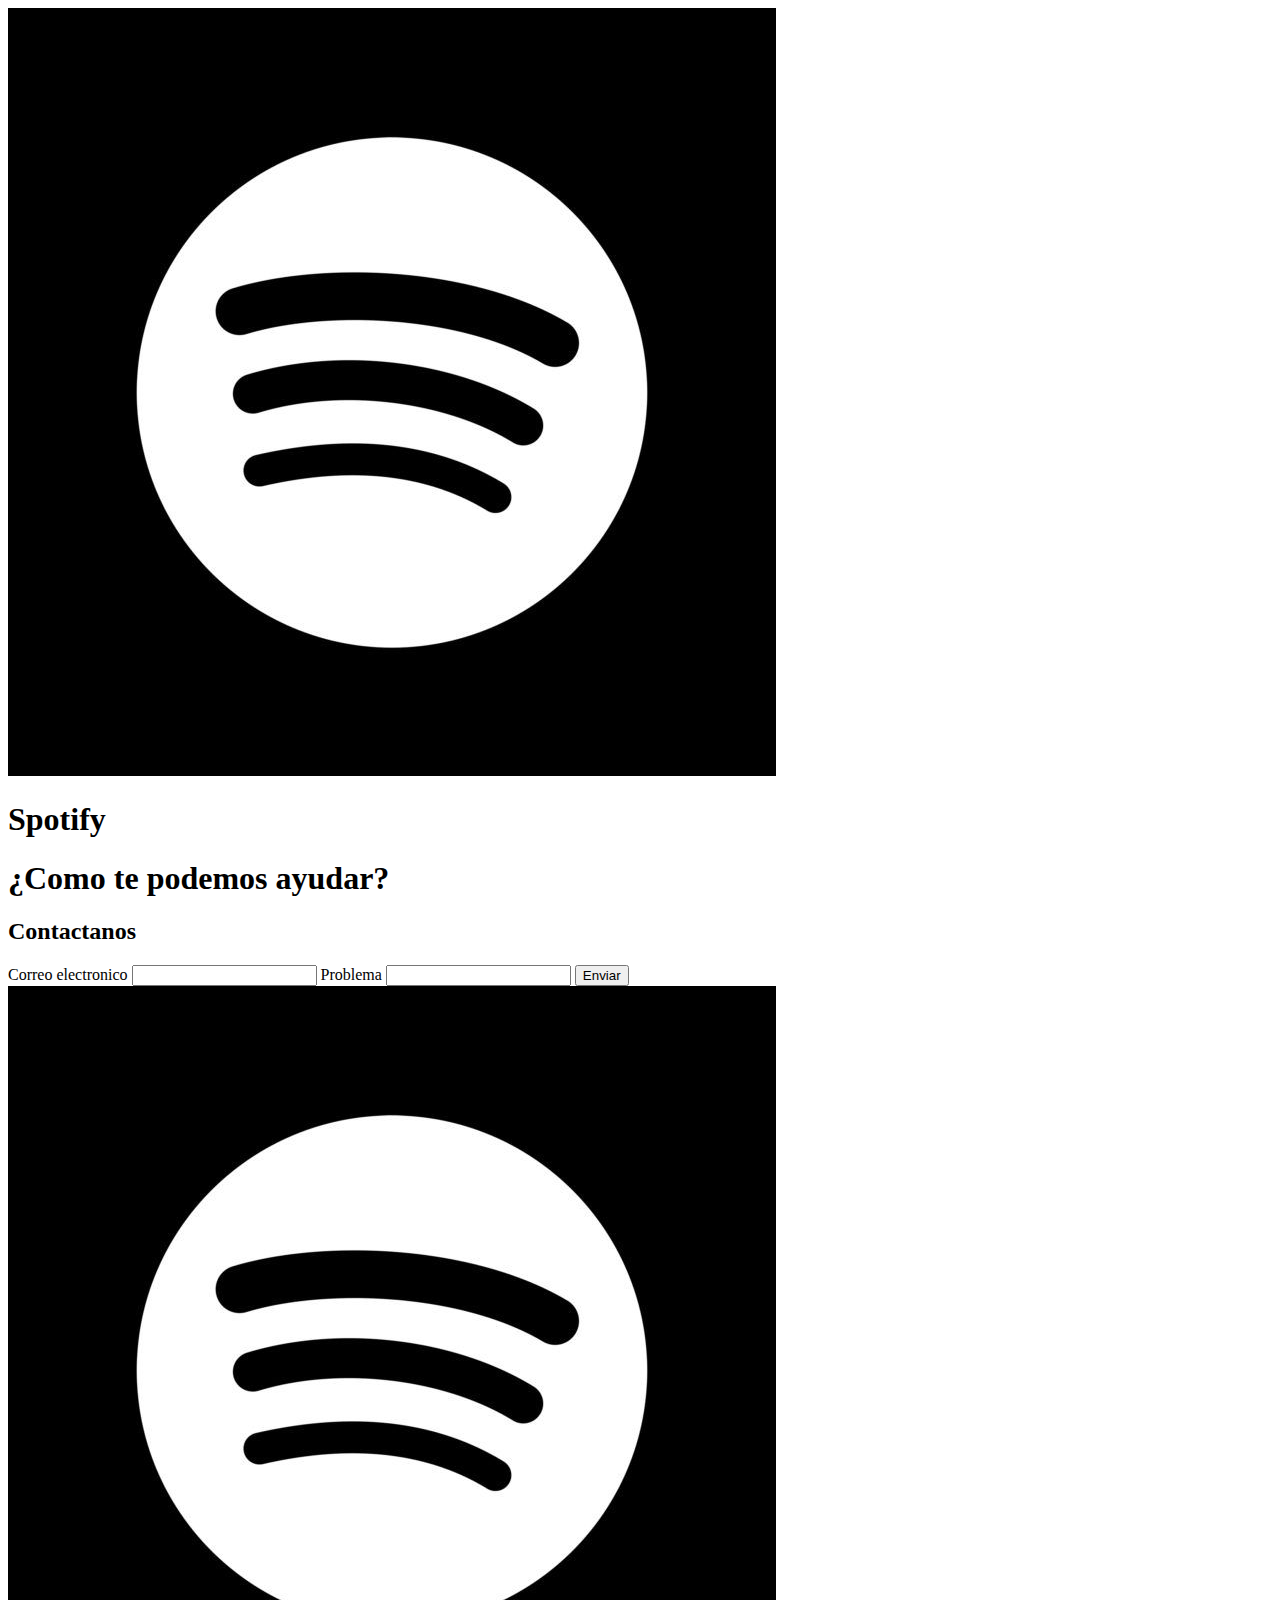
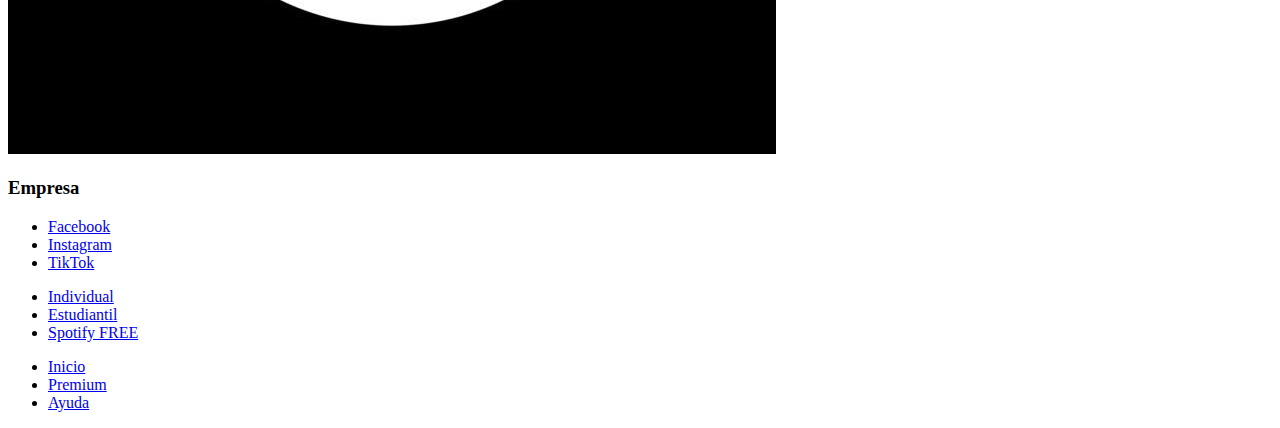
<file: ayuda.html>
<!DOCTYPE html>
<html lang="en">
<head>
    <meta charset="UTF-8">
    <meta name="viewport" content="width=device-width, initial-scale=1.0">
    <title>Ayuda spotify PW1</title>
</head>
<body>
    <!-- logo -->
    <header>
        <div class="logo">
            <img src="img/logo-spotify.png" alt="logo de spotify">
        </div>
        <h1>Spotify</h1>
    </header>

    <!-- cuerpo -->
    <main>
        <div class="contactanos">
            <h1>¿Como te podemos ayudar?</h1>
            <h2>Contactanos</h2>
            <form action="#">
                <label for="email">Correo electronico</label>
                <input type="email">
 
                <label for="text">Problema</label>
                <input type="text">
                   
                <button type="submit">Enviar</button>
            </form>
        </div>
    </main>

     <!-- pie de pagina  -->
    <footer>
        <div class="logo-footer">
            <img src="img/logo-spotify.png" alt="logo de spotify">
        </div>
        <div class="container-empresa">
            <h3>Empresa</h3>
            <ul>
                <li><a href="https://www.facebook.com/spotifyusa/" target="_blank">Facebook</a></li>
                <li><a href="https://www.instagram.com/spotify/" target="_blank">Instagram</a></li>
                <li><a href="https://www.tiktok.com/@spotify" target="_blank">TikTok</a></li>
            </ul>
        </div>
        <div class="container-planes">
            <ul>
                <li><a href="premium.html">Individual</a></li>
                <li><a href="premium.html">Estudiantil</a></li>
                <li><a href="premium.html">Spotify FREE</a></li>
            </ul>
        </div>
        <div class="container-enlaces">
            <ul>
                <li><a href="Proyecto PW1.html">Inicio</a></li>
                <li><a href="premium.html">Premium</a></li>
                <li><a href="ayuda.html" target="_blank">Ayuda</a></li>
            </ul>
        </div>
    </footer>
</body>
</html>
</file>
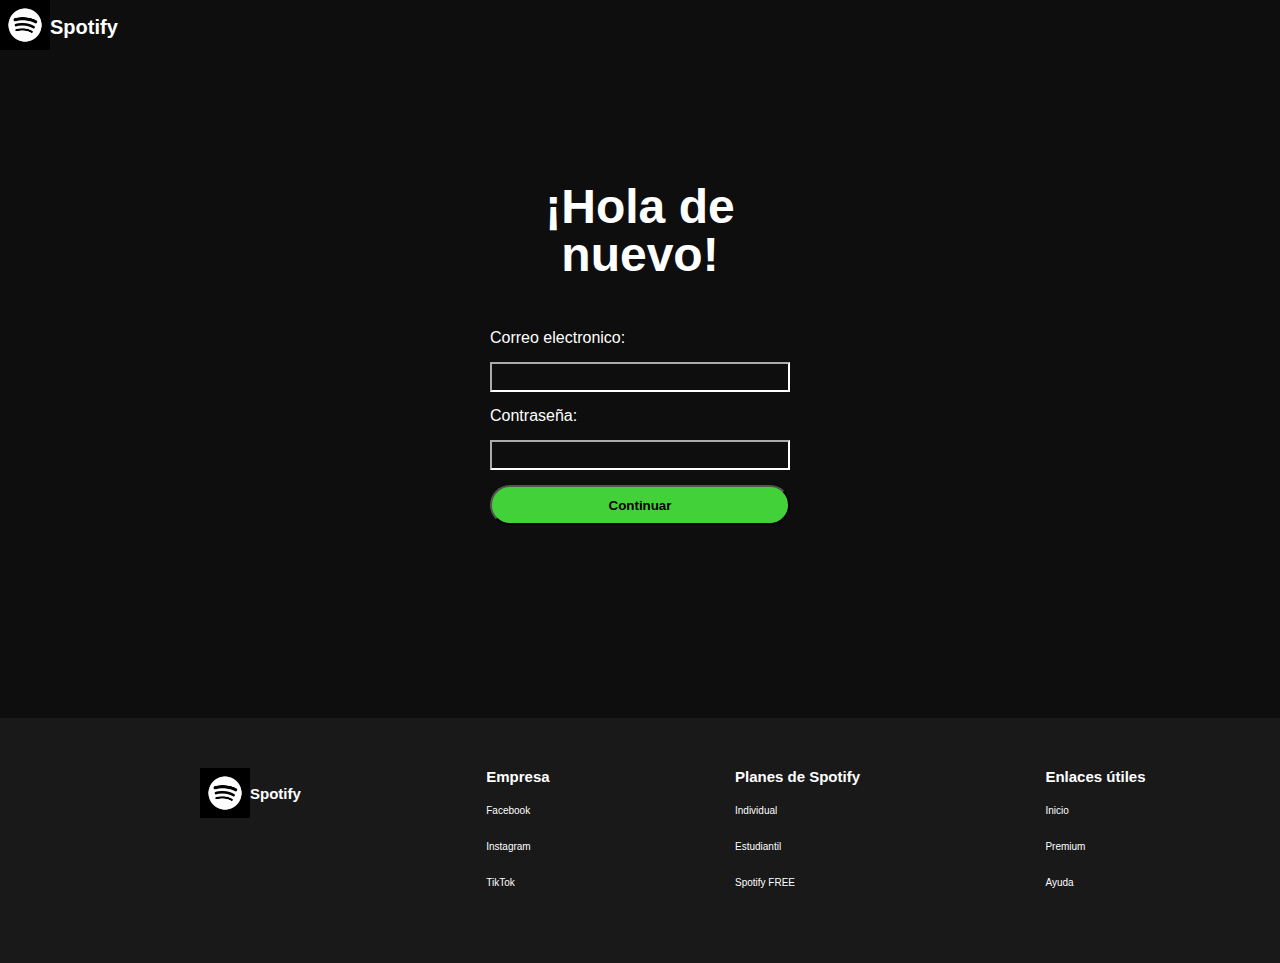
<file: iniciar-secion.html>
<!DOCTYPE html>
<html lang="en">
<head>
    <meta charset="UTF-8">
    <meta name="viewport" content="width=device-width, initial-scale=1.0">
    <title>Login PW1</title>

    <link rel="stylesheet" href="css/styles_general.css">
</head>
<body>
    <!-- logo -->
    <header>
        <div class="logo">
            <img src="img/logo-spotify.png" alt="logo de spotify">
        </div>
        <h1>Spotify</h1>
    </header>

    <!-- cuerpo -->
    <main>
        <div class="login">
            <div class="titulo">
                <h2>¡Hola de nuevo!</h2>
            </div>
            <form action="#">
                <label for="email">Correo electronico:</label>
                <input type="email">
 
                <label for="password">Contraseña:</label>
                <input type="password">
                   
                <button type="submit">Continuar</button>
            </form>
        </div>
    </main>

     <!-- pie de pagina  -->
    <footer>
        <div class="logo-footer">
            <img src="img/logo-spotify.png" alt="logo de spotify">
            <h3>Spotify</h3>
        </div>
        <div class="container-empresa">
            <h3>Empresa</h3>
            <ul>
                <li><a href="https://www.facebook.com/spotifyusa/" target="_blank">Facebook</a></li>
                <li><a href="https://www.instagram.com/spotify/" target="_blank">Instagram</a></li>
                <li><a href="https://www.tiktok.com/@spotify" target="_blank">TikTok</a></li>
            </ul>
        </div>
        <div class="container-planes">
            <h3>Planes de Spotify</h3>
            <ul>
                <li><a href="premium.html">Individual</a></li>
                <li><a href="premium.html">Estudiantil</a></li>
                <li><a href="premium.html">Spotify FREE</a></li>
            </ul>
        </div>
        <div class="container-enlaces">
            <h3>Enlaces útiles</h3>
            <ul>
                <li><a href="Proyecto PW1.html">Inicio</a></li>
                <li><a href="premium.html">Premium</a></li>
                <li><a href="ayuda.html" target="_blank">Ayuda</a></li>
            </ul>
        </div>
    </footer>

    <script src="login.js"></script>
</body>
</html>
</file>
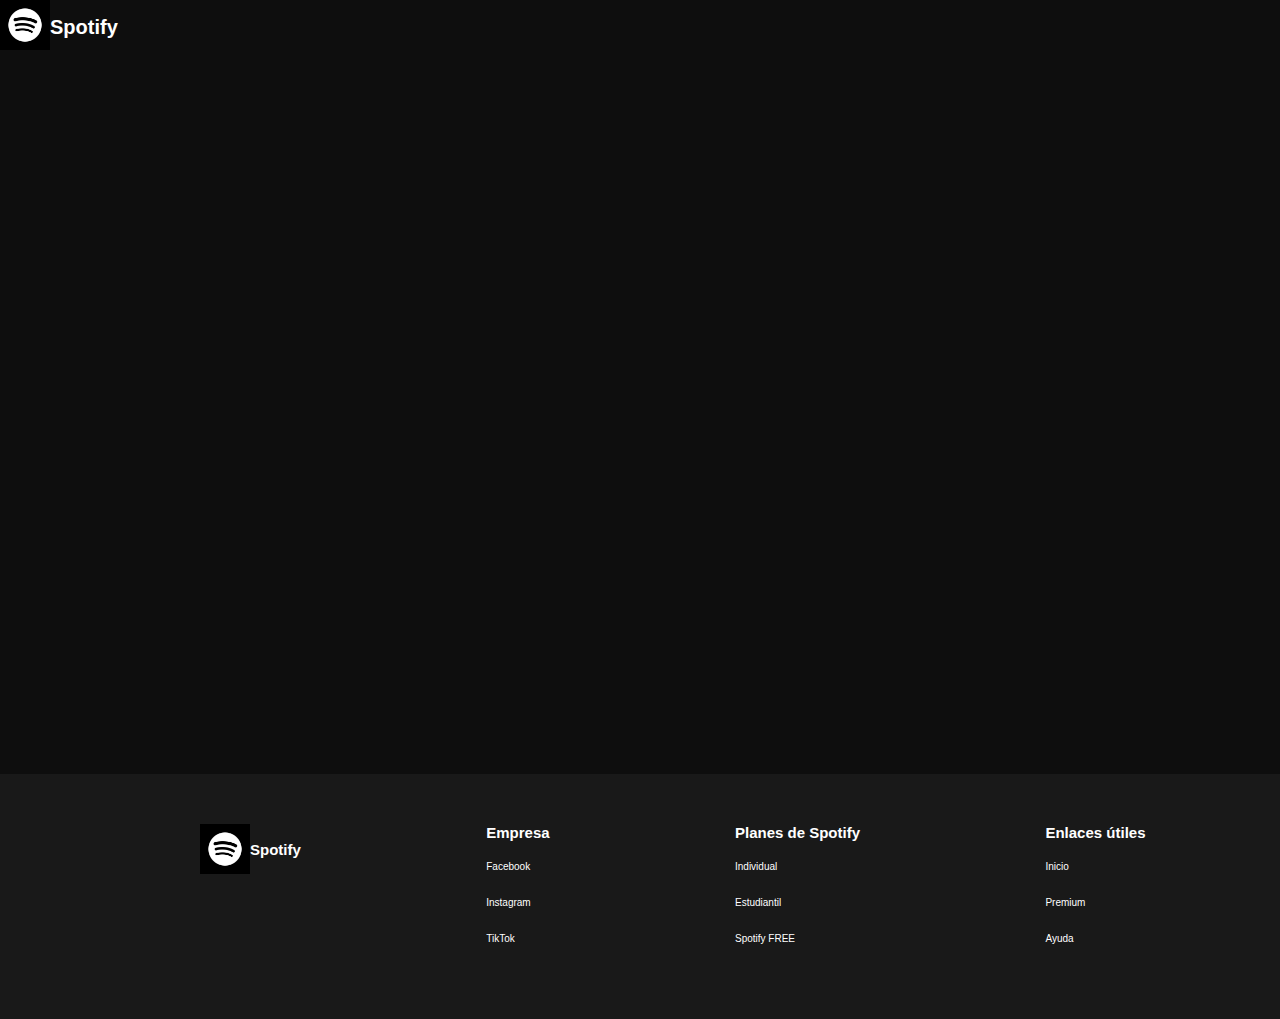
<file: premium.html>
<!DOCTYPE html>
<html lang="en">
<head>
    <meta charset="UTF-8">
    <meta name="viewport" content="width=device-width, initial-scale=1.0">
    <title>Premium PW2</title>

    <link rel="stylesheet" href="css/styles_premium.css">
</head>
<body>
    <!-- logo -->
    <header>
        <div class="logo">
            <img src="img/logo-spotify.png" alt="logo de spotify">
        </div>
        <h1>Spotify</h1>
    </header>

    <!-- cuerpo -->
    <main>
        <div class="planes">
            <!-- plan 1 -->
            <section class="individual">
                <div class="titulos">
                    <div class="logo-titulo">
                        <img src="img/logo-spotify.png" alt="logo de spotify">
                        <h2>Spotify</h2>
                    </div>
                    <div class="tipo-plan">
                        <h2 style="color: #D13996;">Individual</h2>
                    </div>
                    <strong>USD 6,49 al mes</strong>    
                    <hr>
                <ul>
                    <li>1 Cuenta premium</li>
                    <li>Cancela cuando quieras</li>
                </ul>
                </div>

                <button type="button" style="background-color: #D13996;">Obtener Premium Individual</button>
            </section>

            <!-- plan 2 -->
            <section class="free">
                <div class="titulos">
                    <div class="logo-titulo">
                        <img src="img/logo-spotify.png" alt="logo de spotify">
                        <h2>Spotify</h2>
                    </div>
                    <div class="tipo-plan">
                        <h2 style="color: #43D139;">Spotify FREE</h2>
                    </div>
                    <strong>USD 0 al mes</strong>
                    <hr>
                    <ul>
                        <li>Spotify por defecto</li>
                    </ul>
                </div>
                
                <button type="button" style="background-color: #43D139;">Obtener Spotify Free</button>
            </section>

            <!-- plan 3 -->
            <section class="estudiantes">
                <div class="titulos">
                    <div class="logo-titulo">
                        <img src="img/logo-spotify.png" alt="logo de spotify">
                        <h2>Spotify</h2>
                    </div>
                    <div class="tipo-plan"> 
                        <h2 style="color: #D1AB39;">Estudiantes</h2>
                    </div>
                    <strong>USD 6,49 al mes</strong>
                    <hr>
                    <ul>
                        <li>1 Cuenta premium verificada</li>
                        <li>Descuento para estudiantes</li>
                        <li>Cancela cuando quieras</li>
                    </ul>   
                </div>
                
                <button type="button" style="background-color: #D1AB39;">Obtener Premium Estudiantes</button>
            </section>
        </div>
    </main>
    <!-- footer -->
     <footer>
        <div class="logo-footer">
            <img src="img/logo-spotify.png" alt="logo de spotify">
            <h3>Spotify</h3>
        </div>
        <div class="container-empresa">
            <h3>Empresa</h3>
            <ul>
                <li><a href="https://www.facebook.com/spotifyusa/" target="_blank">Facebook</a></li>
                <li><a href="https://www.instagram.com/spotify/" target="_blank">Instagram</a></li>
                <li><a href="https://www.tiktok.com/@spotify" target="_blank">TikTok</a></li>
            </ul>
        </div>
        <div class="container-planes">
            <h3>Planes de Spotify</h3>
            <ul>
                <li><a href="premium.html">Individual</a></li>
                <li><a href="premium.html">Estudiantil</a></li>
                <li><a href="premium.html">Spotify FREE</a></li>
            </ul>
        </div>
        <div class="container-enlaces">
            <h3>Enlaces útiles</h3>
            <ul>
                <li><a href="Proyecto PW1.html">Inicio</a></li>
                <li><a href="premium.html">Premium</a></li>
                <li><a href="ayuda.html" target="_blank">Ayuda</a></li>
            </ul>
        </div>
    </footer>

    <script src="login.js"></script>
</body>
</html>
</file>
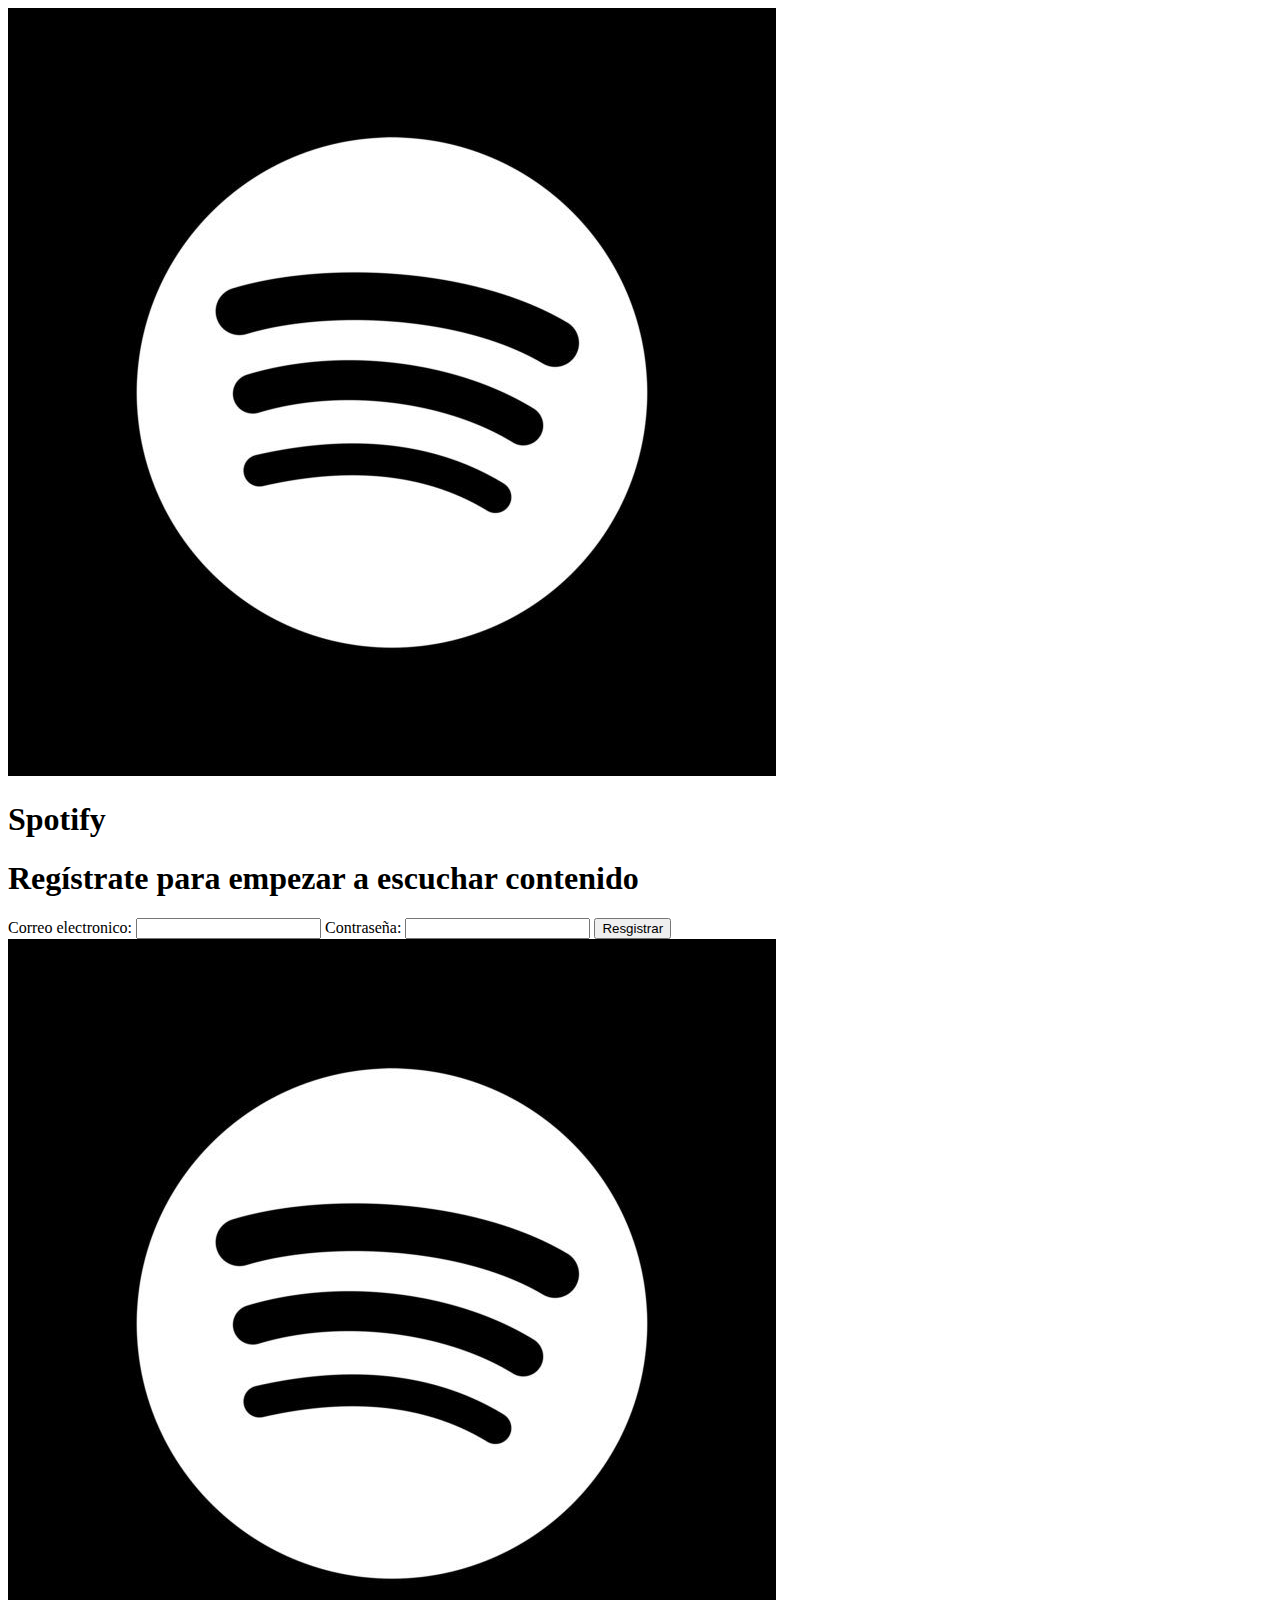
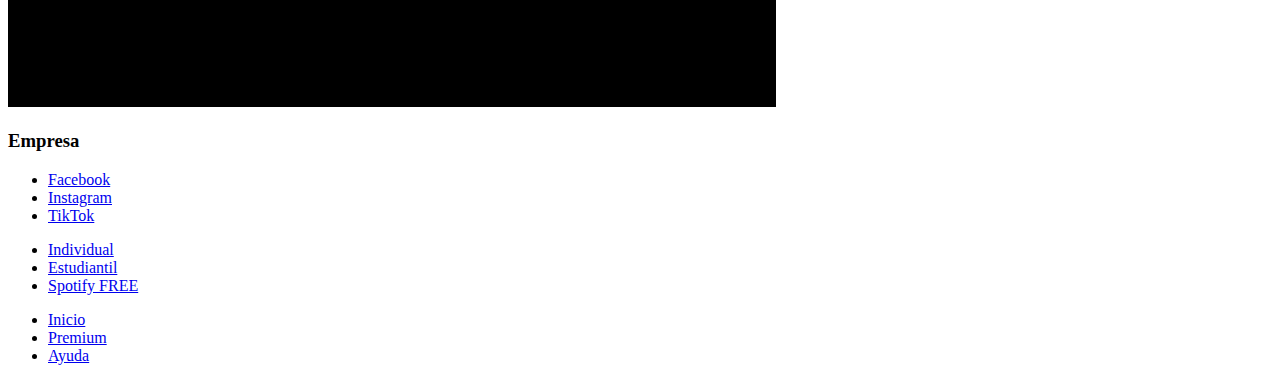
<file: registrate.html>
<!DOCTYPE html>
<html lang="en">
<head>
    <meta charset="UTF-8">
    <meta name="viewport" content="width=device-width, initial-scale=1.0">
    <title>Sign Up PW1</title>
</head>
<body>
    <!-- logo -->
    <header>
        <div class="logo">
            <img src="img/logo-spotify.png" alt="logo de spotify">
        </div>
        <h1>Spotify</h1>
    </header>

    <!-- cuerpo -->
    <main>
        <div class="login">
            <h1>Regístrate para empezar a escuchar contenido</h1>
            <form action="#">
                <label for="email">Correo electronico:</label>
                <input type="email">
 
                <label for="password">Contraseña:</label>
                <input type="password">
                   
                <button type="submit">Resgistrar</button>
            </form>
        </div>
    </main>

     <!-- pie de pagina  -->
    <footer>
        <div class="logo-footer">
            <img src="img/logo-spotify.png" alt="logo de spotify">
        </div>
        <div class="container-empresa">
            <h3>Empresa</h3>
            <ul>
                <li><a href="https://www.facebook.com/spotifyusa/" target="_blank">Facebook</a></li>
                <li><a href="https://www.instagram.com/spotify/" target="_blank">Instagram</a></li>
                <li><a href="https://www.tiktok.com/@spotify" target="_blank">TikTok</a></li>
            </ul>
        </div>
        <div class="container-planes">
            <ul>
                <li><a href="premium.html">Individual</a></li>
                <li><a href="premium.html">Estudiantil</a></li>
                <li><a href="premium.html">Spotify FREE</a></li>
            </ul>
        </div>
        <div class="container-enlaces">
            <ul>
                <li><a href="Proyecto PW1.html">Inicio</a></li>
                <li><a href="premium.html">Premium</a></li>
                <li><a href="ayuda.html" target="_blank">Ayuda</a></li>
            </ul>
        </div>
    </footer>
</body>
</html>
</file>
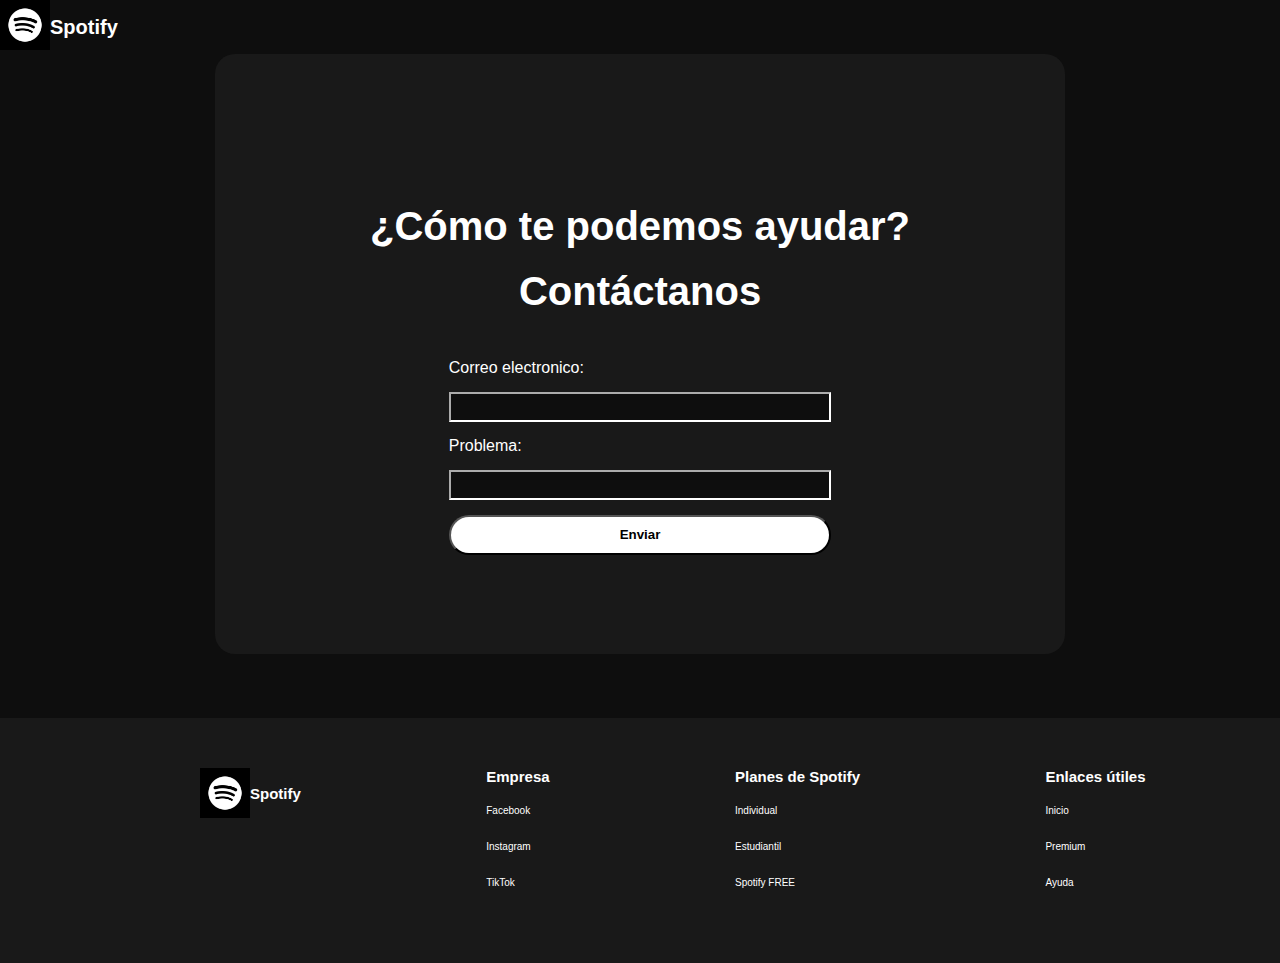
<file: html/ayuda.html>
<!DOCTYPE html>
<html lang="en">
<head>
    <meta charset="UTF-8">
    <meta name="viewport" content="width=device-width, initial-scale=1.0">
    <title>Ayuda spotify PW1</title>

    <link rel="stylesheet" href="../css/styles_general.css">
</head>
<body>
    <!-- logo -->
    <header>
        <div class="logo">
            <img src="../img/logo-spotify.png" alt="logo de spotify">
        </div>
        <h1>Spotify</h1>
    </header>

    <!-- cuerpo -->
    <main>
        <div class="contactanos">
            <div class="titulo-ayuda">
                <h2>¿Cómo te podemos ayudar?</h2>
                <h2>Contáctanos</h2>
            </div>
            <form action="#">
                <label for="email">Correo electronico:</label>
                <input type="email">
 
                <label for="text">Problema:</label>
                <input type="text">
                   
                <button type="submit">Enviar</button>
            </form>
        </div>
    </main>

     <!-- pie de pagina  -->
    <footer>
        <div class="logo-footer">
            <img src="../img/logo-spotify.png" alt="logo de spotify">
            <h3>Spotify</h3>
        </div>
        <div class="container-empresa">
            <h3>Empresa</h3>
            <ul>
                <li><a href="https://www.facebook.com/spotifyusa/" target="_blank">Facebook</a></li>
                <li><a href="https://www.instagram.com/spotify/" target="_blank">Instagram</a></li>
                <li><a href="https://www.tiktok.com/@spotify" target="_blank">TikTok</a></li>
            </ul>
        </div>
        <div class="container-planes">
            <h3>Planes de Spotify</h3>
            <ul>
                <li><a href="premium.html">Individual</a></li>
                <li><a href="premium.html">Estudiantil</a></li>
                <li><a href="premium.html">Spotify FREE</a></li>
            </ul>
        </div>
        <div class="container-enlaces">
            <h3>Enlaces útiles</h3>
            <ul>
                <li><a href="../index.html">Inicio</a></li>
                <li><a href="premium.html">Premium</a></li>
                <li><a href="ayuda.html" target="_blank">Ayuda</a></li>
            </ul>
        </div>
    </footer>

    <script src="../js/login.js"></script>
</body>
</html>
</file>
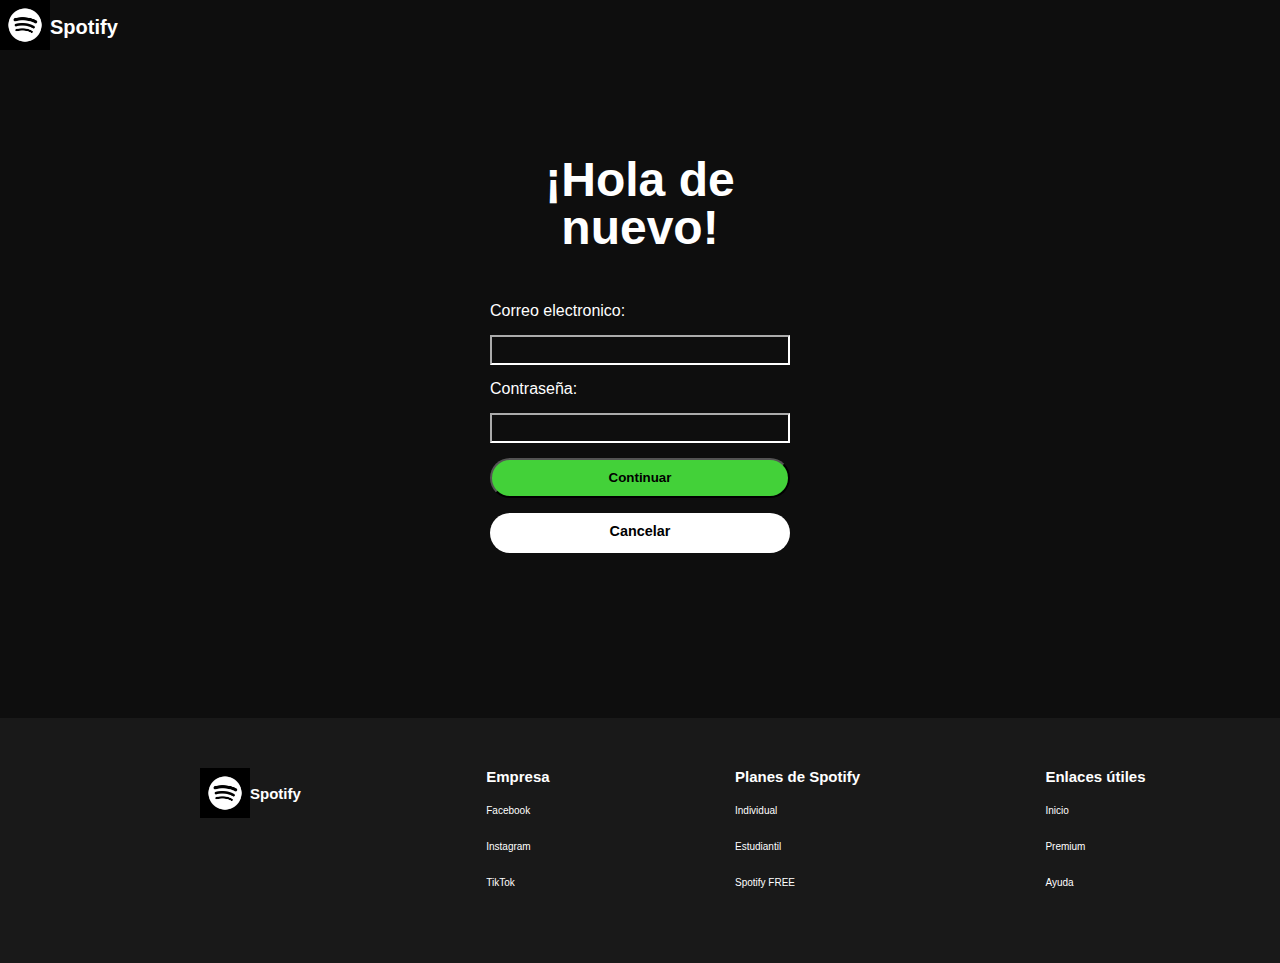
<file: html/iniciar-secion.html>
<!DOCTYPE html>
<html lang="en">
<head>
    <meta charset="UTF-8">
    <meta name="viewport" content="width=device-width, initial-scale=1.0">
    <title>Login PW1</title>

    <link rel="stylesheet" href="../css/styles_general.css">
</head>
<body>
    <!-- logo -->
    <header>
        <div class="logo">
            <img src="../img/logo-spotify.png" alt="logo de spotify">
        </div>
        <h1>Spotify</h1>
    </header>

    <!-- cuerpo -->
    <main>
        <div class="login">
            <div class="titulo">
                <h2>¡Hola de nuevo!</h2>
            </div>
            <form action="#">
                <label for="email">Correo electronico:</label>
                <input type="email">
 
                <label for="password">Contraseña:</label>
                <input type="password">
                   
                <button type="submit">Continuar</button>
                <a href="../index.html" class="cancelar"><p>Cancelar</p></a>
            </form>
        </div>
    </main>

     <!-- pie de pagina  -->
    <footer>
        <div class="logo-footer">
            <img src="../img/logo-spotify.png" alt="logo de spotify">
            <h3>Spotify</h3>
        </div>
        <div class="container-empresa">
            <h3>Empresa</h3>
            <ul>
                <li><a href="https://www.facebook.com/spotifyusa/" target="_blank">Facebook</a></li>
                <li><a href="https://www.instagram.com/spotify/" target="_blank">Instagram</a></li>
                <li><a href="https://www.tiktok.com/@spotify" target="_blank">TikTok</a></li>
            </ul>
        </div>
        <div class="container-planes">
            <h3>Planes de Spotify</h3>
            <ul>
                <li><a href="premium.html">Individual</a></li>
                <li><a href="premium.html">Estudiantil</a></li>
                <li><a href="premium.html">Spotify FREE</a></li>
            </ul>
        </div>
        <div class="container-enlaces">
            <h3>Enlaces útiles</h3>
            <ul>
                <li><a href="../index.html">Inicio</a></li>
                <li><a href="premium.html">Premium</a></li>
                <li><a href="ayuda.html" target="_blank">Ayuda</a></li>
            </ul>
        </div>
    </footer>

    <script src="../js/login.js"></script>
</body>
</html>
</file>
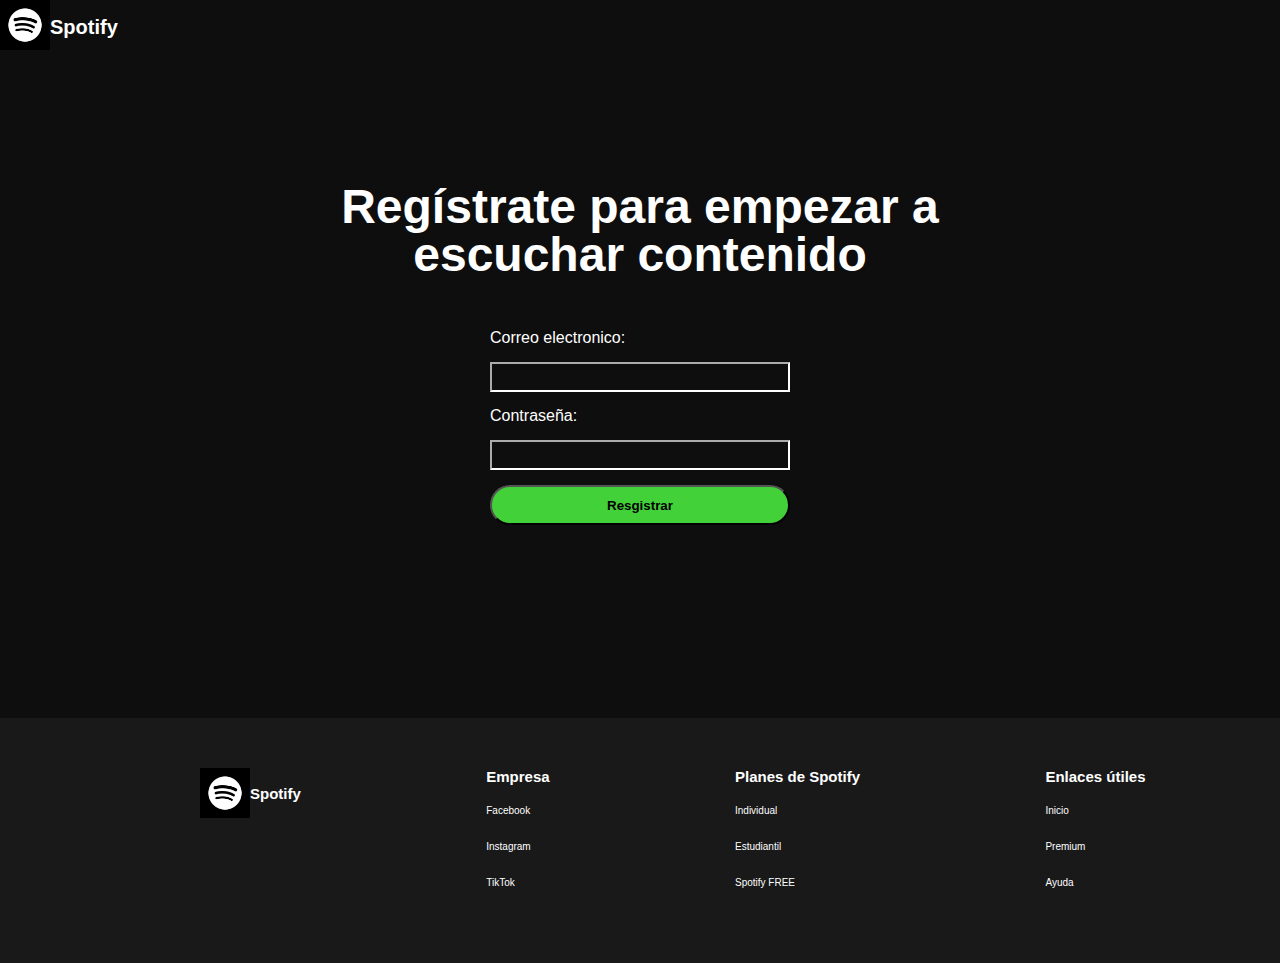
<file: html/registrate.html>
<!DOCTYPE html>
<html lang="en">
<head>
    <meta charset="UTF-8">
    <meta name="viewport" content="width=device-width, initial-scale=1.0">
    <title>Sign Up PW1</title>

    <link rel="stylesheet" href="../css/styles_general.css">
</head>
<body>
    <!-- logo -->
    <header>
        <div class="logo">
            <img src="../img/logo-spotify.png" alt="logo de spotify">
        </div>
        <h1>Spotify</h1>
    </header>

    <!-- cuerpo -->
    <main>
        <div class="sign">
            <div class="titulo-sign">
                <h2>Regístrate para empezar a escuchar contenido</h2>
            </div>
            <form action="#">
                <label for="email">Correo electronico:</label>
                <input type="email">
 
                <label for="password">Contraseña:</label>
                <input type="password">
                   
                <button type="submit">Resgistrar</button>
            </form>
        </div>
    </main>

     <!-- pie de pagina  -->
    <footer>
        <div class="logo-footer">
            <img src="../img/logo-spotify.png" alt="logo de spotify">
            <h3>Spotify</h3>
        </div>
        <div class="container-empresa">
            <h3>Empresa</h3>
            <ul>
                <li><a href="https://www.facebook.com/spotifyusa/" target="_blank">Facebook</a></li>
                <li><a href="https://www.instagram.com/spotify/" target="_blank">Instagram</a></li>
                <li><a href="https://www.tiktok.com/@spotify" target="_blank">TikTok</a></li>
            </ul>
        </div>
        <div class="container-planes">
            <h3>Planes de Spotify</h3>
            <ul>
                <li><a href="premium.html">Individual</a></li>
                <li><a href="premium.html">Estudiantil</a></li>
                <li><a href="premium.html">Spotify FREE</a></li>
            </ul>
        </div>
        <div class="container-enlaces">
            <h3>Enlaces útiles</h3>
            <ul>
                <li><a href="index.html">Inicio</a></li>
                <li><a href="premium.html">Premium</a></li>
                <li><a href="ayuda.html" target="_blank">Ayuda</a></li>
            </ul>
        </div>
    </footer>

    <script src="../js/login.js"></script>
</body>
</html>
</file>
<file: css/styles_general.css>
/* estilos globales */
*{
    margin: 0;
    padding: 0;
    box-sizing: border-box;
    font-family: 'Arial', 'Helvetica', sans-serif;
}

body{
    background-color: #0E0E0E;
    color: white;
}
a{
    text-decoration: none;
    color: inherit;
}
button {
    cursor: pointer;
}
/* logo */
.logo img {
    height: 50px;
    width: 50px;
}
header {
    display: flex;
    align-items: center;
}
header h1 {
    font-size: 20px;
}

/* main */
main {
    display: flex;
    justify-content: center;
}
.login {
    margin: 0 5% 5% 5%;
    background-color: #0E0E0E;
    height: 600px;
    width: 300px;
    display: flex;
    flex-direction: column;
    align-items: center;
    justify-content: center;
}
.login form {
    display: flex;
    flex-direction: column; 
    width: 100%;
    gap: 15px;
}
.login form input {
    height: 30px;
    border-color: white;
    background-color: #0E0E0E;
    color: white;
}

.login button {
    background-color: #43D139;
    color: black;
    font-weight: bold;
    height: 40px;
    border-radius: 40px;
}

.titulo {
    margin-bottom: 50px;
    width: 300px;
}
.titulo h2{
    font-size: 300%;
    font-weight: 900;
    text-align: center;
    line-height: 1;
}

/* footer */
footer {
    background-color: #191919;
    color: white;
    padding: 50px;
    padding-left: 200px;
    display: flex;
    gap: 18%;
}
.logo-footer {
    display: flex;
    align-items: flex-start;
}
.logo-footer h3 {
    margin-top: 17px;
}
.logo-footer img {
    height: 50px;
    width: 50px;   
}
footer ul {
    list-style: none;
}
footer li {
    font-size: 10px;
    margin-bottom: 25px;
}
footer h3 {
    font-size: 15px;
    margin-bottom: 20px;
}

/* pagina sign up */
.titulo-sign {
    margin-bottom: 50px;
    width: 650px;
}
.titulo-sign h2{
    font-size: 300%;
    font-weight: 900;
    text-align: center;
    line-height: 1;
}
.sign {
    margin: 0 5% 5% 5%;
    background-color: #0E0E0E;
    height: 600px;
    width: 300px;
    display: flex;
    flex-direction: column;
    align-items: center;
    justify-content: center;
}
.sign form {
    display: flex;
    flex-direction: column; 
    width: 100%;
    gap: 15px;
}
.sign form input {
    height: 30px;
    border-color: white;
    background-color: #0E0E0E;
    color: white;
}

.sign button {
    background-color: #43D139;
    color: black;
    font-weight: bold;
    height: 40px;
    border-radius: 40px;
}
/* estilos ayuda */

.titulo-ayuda {
    margin: 50px 0 25px 0;
    width: 650px;
}
.titulo-ayuda h2{
    font-size: 250%;
    text-align: center;
    margin-bottom: 20px;
    font-weight: bold;
}
.contactanos {
    margin: 0 5% 5% 5%;
    background-color: #191919;
    border-radius: 20px;
    height: 600px;
    width: 850px;
    display: flex;
    flex-direction: column;
    align-items: center;
    justify-content: center;
}
.contactanos form {
    display: flex;
    flex-direction: column; 
    width: 45%;
    gap: 15px;
}
.contactanos form input {
    height: 30px;
    border-color: white;
    background-color: #0E0E0E;
    color: white;
}

.contactanos button {
    background-color: white;
    color: black;
    font-weight: bold;
    height: 40px;
    border-radius: 40px;
}

/* responsividad con media queries */

/* para celular */
@media (max-width: 600px) {
    footer {
        flex-direction: column;
        align-items: center;
        text-align: center;
        padding: 30px 0;
        gap: 40px;
    }

    .logo-footer {
        justify-content: center;
    }

    footer ul {
        padding: 0;
    }

    footer li {
        margin-bottom: 10px;
        font-size: 12px;
    }

    footer h3 {
        font-size: 18px;
        margin-bottom: 10px;
    }
    .titulo-sign {
        width: 90%; 
    }

    .titulo-sign h2 {
        font-size: 220%;
    }
    .titulo-ayuda {
        width: 90%;
        margin: 40px auto 20px auto;
    }

    .titulo-ayuda h2 {
        font-size: 200%;
    }

    .contactanos {
        width: 90%;
        height: auto;
        padding: 40px 0;
    }

    .contactanos form {
        width: 70%;
    }
}
a{
    animation: aparecer 0.6s ease-out;
    transition: all 0.3s;
}
@keyframes aparecer {
    from {
        opacity: 0;
        transform: translateY(20px);
    }
    to {
        opacity: 1;
        transform: translateY(0);
    }
}

button[type="submit"]:hover {
    transform: translateY(-2px);
    box-shadow: 0 5px 15px rgba(0,0,0,0.2);
}

button[type="submit"]:active {
    transform: translateY(0);
}
.login {
    animation: aparecer 0.5s ease;
}

@keyframes aparecer {
    from { opacity: 0; }
    to { opacity: 1; }
}

input[type="email"],
input[type="password"] {
    transition: 0.3s;
}

input[type="email"]:focus,
input[type="password"]:focus {
    transform: scale(1.02);
}

.cancelar {
    background-color: white;
    color: black;
    font-weight: bold;
    height: 40px;
    border-radius: 40px;
    text-align: center;
    font-size: 90%;
}
.cancelar p {
    margin-top: 10px;
}
.cancelar:hover {
    background-color: #f0f0f0;
    transform: translateY(-2px);
    box-shadow: 0 5px 15px rgba(255, 255, 255, 0.1);
}
</file>
<file: css/styles_premium.css>
/* estilos globales */
*{
    margin: 0;
    padding: 0;
    box-sizing: border-box;
    font-family: 'Arial', 'Helvetica', sans-serif;
}

body{
    background-color: #0E0E0E;
    color: white;
}
a{
    text-decoration: none;
    color: inherit;
}
button {
    cursor: pointer;
}

/* logo */
.logo img {
    height: 50px;
    width: 50px;
}
header {
    display: flex;
    align-items: center;
}
header h1 {
    font-size: 20px;
}
/* main */

.planes {
    display: flex;
    justify-content: center;
    flex-wrap: wrap;
    gap: 4%;
}
.logo-titulo {
    display: flex;
}
.logo-titulo h2 {
    margin-top: 9px;
    font-size: 17px;
    margin-bottom: 20px;
}
.titulos {
    display: block;
    margin-bottom: 35px;
}
.titulos h2{
    margin-bottom: 20px;
}
.tipo-plan{
    margin-left: 15px;
    font-size: 90%;
}
.titulos strong {
    margin-left: 15px;
    font-size: 82%;
    font-weight: bold;
}
.planes section {
    background-color: #191919;
    border-radius: 30px;
    width: 300px;
    height: 400px;
    margin: 3%;
    margin: 120px 0 200px 0;
    padding: 20px;
    display: flex;
    flex-direction: column;
    justify-content: space-between;
}
.planes section img {
    height: 35px;
    width: 35px;
}
.planes section hr {
    margin-top: 35px;
}
section ul {
    margin-left: 15px;
    font-size: 70%;
    margin-top: 35px;
    font-weight: bold;
}
section button {
    color: black;
    font-weight: bold;
    height: 40px;
    width: 100%;
    border-radius: 40px;
}
/* footer */
footer {
    background-color: #191919;
    color: white;
    padding: 50px;
    padding-left: 200px;
    display: flex;
    gap: 18%;
}
.logo-footer {
    display: flex;
    align-items: flex-start;
}
.logo-footer h3 {
    margin-top: 17px;
}
.logo-footer img {
    height: 50px;
    width: 50px;   
}
footer ul {
    list-style: none;
}
footer li {
    font-size: 10px;
    margin-bottom: 25px;
}
footer h3 {
    font-size: 15px;
    margin-bottom: 20px;
}


/* responsividad con media queries */


/* para celular */
@media (max-width: 600px) {
    footer {
        flex-direction: column;
        align-items: center;
        text-align: center;
        padding: 30px 0;
        gap: 40px;
    }

    .logo-footer {
        justify-content: center;
    }

    footer ul {
        padding: 0;
    }

    footer li {
        margin-bottom: 10px;
        font-size: 12px;
    }

    footer h3 {
        font-size: 18px;
        margin-bottom: 10px;
    }
}
/* ANIMACIONES SIMPLES PARA PREMIUM */

/* Animación de entrada */
.planes section {
    animation: aparecer 0.6s ease forwards;
    opacity: 0;
}

@keyframes aparecer {
    to { opacity: 1; }
}

/* Efecto hover para planes (crecen) */
.planes section {
    transition: transform 0.3s ease;
}

.planes section:hover {
    transform: scale(1.05);
    box-shadow: 0 10px 30px rgba(0,0,0,0.3);
}

/* Efecto hover para botones */
.planes button {
    transition: all 0.2s ease;
}

.planes button:hover {
    transform: scale(1.05);
    opacity: 0.9;
}
</file>
